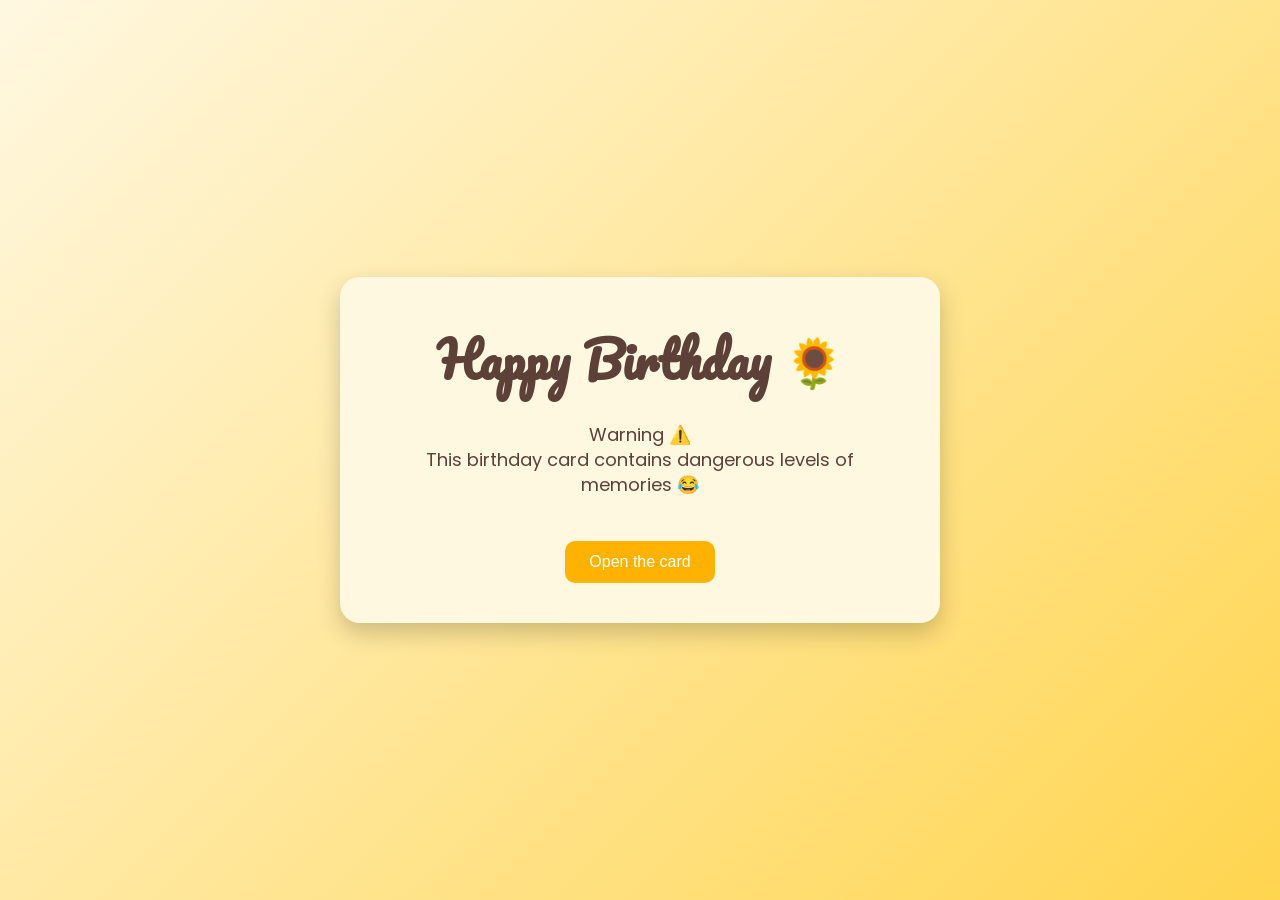
<file: index.html>
<!doctype html>
<html lang="en">
  <head>
    <meta charset="utf-8" />
    <meta name="viewport" content="width=device-width, initial-scale=1" />
    <title>Happy Birthday 🌻</title>
    <link rel="preconnect" href="https://fonts.googleapis.com">
    <link rel="preconnect" href="https://fonts.gstatic.com" crossorigin>
    <link href="https://fonts.googleapis.com/css2?family=Pacifico&family=Poppins:wght@300;400;600&display=swap" rel="stylesheet">
    <link rel="stylesheet" href="styles.css">
  </head>
  <body>
    <div id="transition-overlay"></div>
    <script src="transition.js"></script>
    <main class="viewport">
      <section class="card" id="card" role="region" aria-labelledby="title">
        <h1 id="title" class="heading">Happy Birthday 🌻</h1>
        <p class="warning">Warning ⚠️<br/>This birthday card contains dangerous levels of memories 😂</p>

        <button id="openBtn" class="open-btn">Open the card</button>
      </section>
    </main>

    <script src="script.js"></script>
  </body>
</html>
</file>
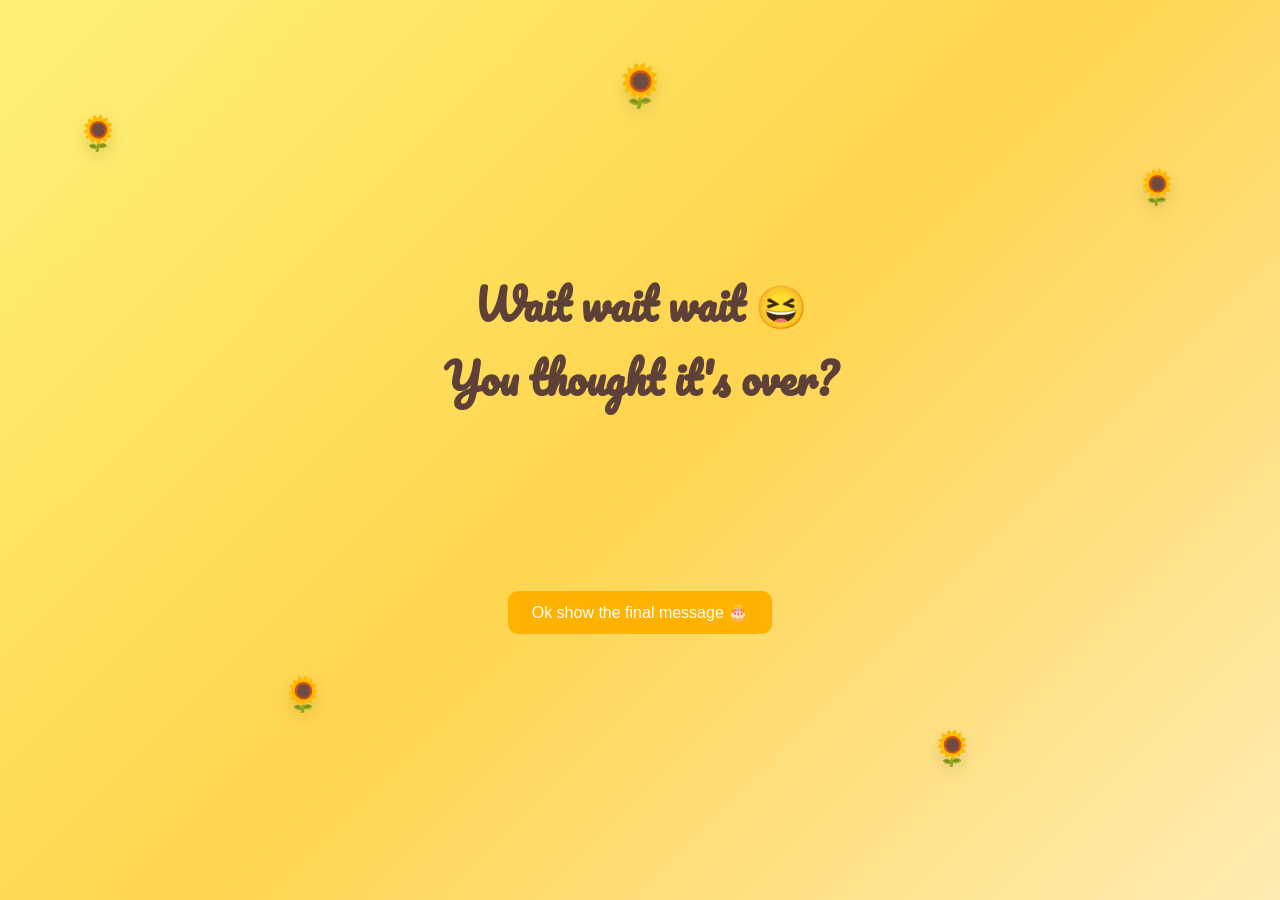
<file: animation.html>
<!doctype html>
<html lang="en">
  <head>
    <meta charset="utf-8" />
    <meta name="viewport" content="width=device-width, initial-scale=1" />
    <title>Surprise! 🎉</title>
    <link rel="preconnect" href="https://fonts.googleapis.com">
    <link rel="preconnect" href="https://fonts.gstatic.com" crossorigin>
    <link href="https://fonts.googleapis.com/css2?family=Pacifico&family=Poppins:wght@300;400;600&display=swap" rel="stylesheet">
    <link rel="stylesheet" href="styles.css">
  </head>
  <body class="celebration-bg">
    <div id="transition-overlay"></div>
    <script src="transition.js"></script>
    <main class="celebration-container">
      <div class="celebration-inner">
        <h1 class="celebrate-primary">Wait wait wait 😆<br/>You thought it's over?</h1>
        <h2 id="secondary" class="celebrate-secondary">Not yet…<br/>Birthday surprise loading 🌻</h2>

        <button id="finalBtn" class="celebrate-btn">Ok show the final message 🎂</button>
      </div>

      <!-- floating sunflowers placed absolutely -->
      <span class="sunflower" style="left:6%; top:12%; animation-duration:6s;">🌻</span>
      <span class="sunflower" style="right:8%; top:18%; animation-duration:5.2s; animation-delay:0.4s;">🌻</span>
      <span class="sunflower" style="left:22%; bottom:20%; animation-duration:5.6s; animation-delay:0.8s;">🌻</span>
      <span class="sunflower" style="right:24%; bottom:14%; animation-duration:6.2s; animation-delay:0.2s;">🌻</span>
      <span class="sunflower" style="left:48%; top:6%; font-size:42px; animation-duration:4.8s;">🌻</span>

      <!-- confetti pieces: generate a variety in HTML for CSS animation -->
      <div aria-hidden="true">
        <span class="confetti-piece" style="left:6%; background:#FFD54F; animation-duration:3.8s; animation-delay:0.2s;"></span>
        <span class="confetti-piece" style="left:18%; background:#FFB300; animation-duration:4.6s; animation-delay:0.8s;"></span>
        <span class="confetti-piece" style="left:30%; background:#FFF8E1; animation-duration:3.2s; animation-delay:0.1s;"></span>
        <span class="confetti-piece" style="left:44%; background:#FFECB3; animation-duration:5.0s; animation-delay:0.4s;"></span>
        <span class="confetti-piece" style="left:58%; background:#FFB300; animation-duration:4.2s; animation-delay:0.6s;"></span>
        <span class="confetti-piece" style="left:72%; background:#FFD54F; animation-duration:3.6s; animation-delay:0.3s;"></span>
        <span class="confetti-piece" style="left:84%; background:#FFF8E1; animation-duration:4.8s; animation-delay:0.9s;"></span>
      </div>
    </main>

    <script>
      // Show the second text after 1.5 seconds
      const secondary = document.getElementById('secondary');
      setTimeout(() => secondary.classList.add('visible'), 1500);

      // Redirect to final page when button clicked
      const finalBtn = document.getElementById('finalBtn');
      finalBtn.addEventListener('click', () => {
        finalBtn.disabled = true;
        finalBtn.style.transform = 'scale(0.98)';
        setTimeout(() => { if (window.navigateWithTransition) navigateWithTransition('final.html'); else window.location.href = 'final.html'; }, 160);
      });
      finalBtn.addEventListener('keyup', (e) => { if (e.key === 'Enter') finalBtn.click(); });
    </script>
  </body>
</html>
</file>
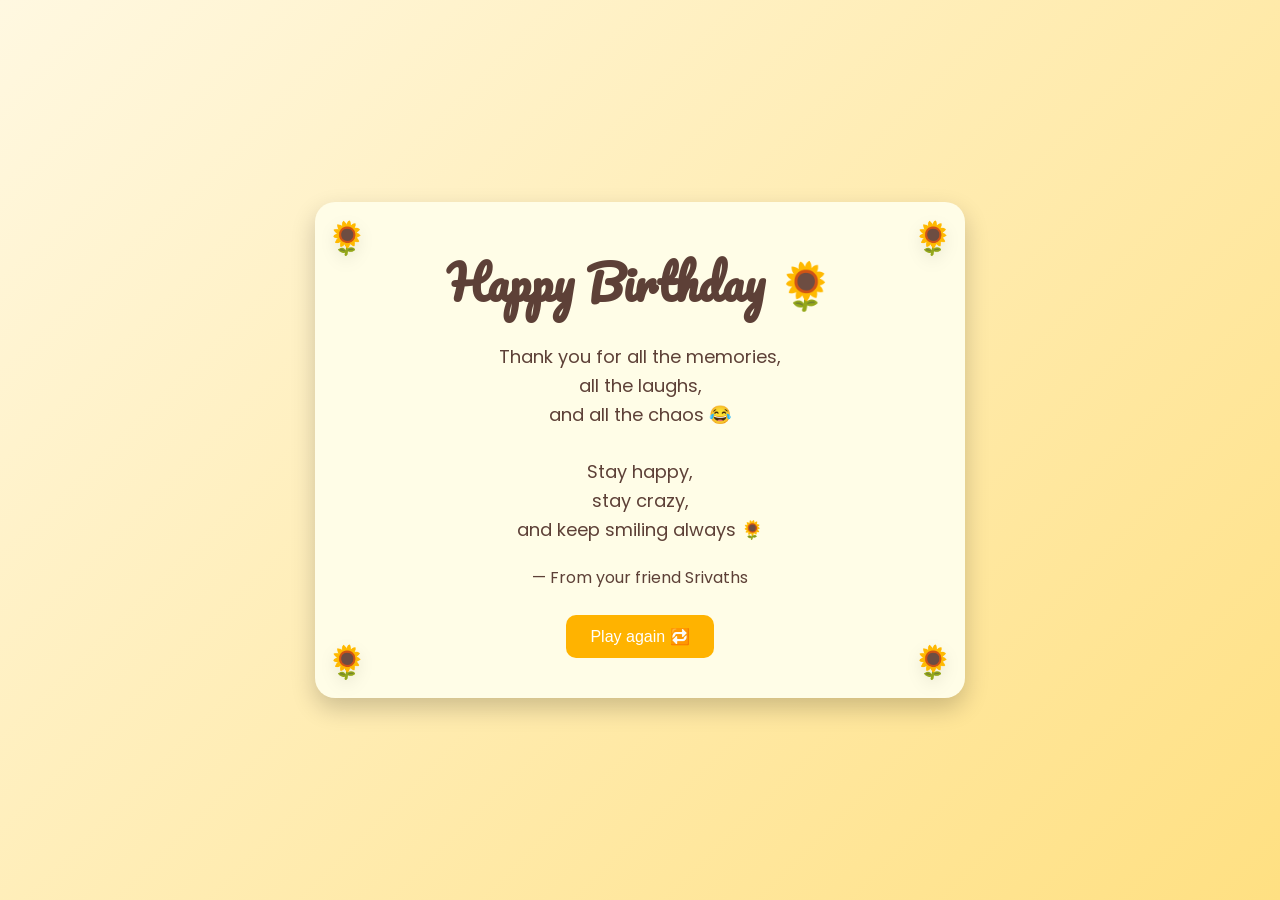
<file: final.html>
<!doctype html>
<html lang="en">
  <head>
    <meta charset="utf-8" />
    <meta name="viewport" content="width=device-width, initial-scale=1" />
    <title>Happy Birthday 🌻 — Final</title>
    <link rel="preconnect" href="https://fonts.googleapis.com">
    <link rel="preconnect" href="https://fonts.gstatic.com" crossorigin>
    <link href="https://fonts.googleapis.com/css2?family=Pacifico&family=Poppins:wght@300;400;600&display=swap" rel="stylesheet">
    <link rel="stylesheet" href="styles.css">
  </head>
  <body class="final-bg">
    <div id="transition-overlay"></div>
    <script src="transition.js"></script>
    <main class="final-viewport">
      <article class="final-card" role="article" aria-labelledby="finalTitle">
        <h1 id="finalTitle" class="final-heading">Happy Birthday 🌻</h1>

        <p class="final-message">Thank you for all the memories,
all the laughs,
and all the chaos 😂

Stay happy,
stay crazy,
and keep smiling always 🌻</p>

        <div class="final-sign">— From your friend Srivaths</div>

        <button id="replayBtn" class="final-btn">Play again 🔁</button>

        <!-- corner sunflowers -->
        <span class="corner-sunflower corner-top-left">🌻</span>
        <span class="corner-sunflower corner-top-right">🌻</span>
        <span class="corner-sunflower corner-bottom-left">🌻</span>
        <span class="corner-sunflower corner-bottom-right">🌻</span>
      </article>
    </main>

    <script>
      const btn = document.getElementById('replayBtn');
      btn.addEventListener('click', () => {
        btn.disabled = true;
        btn.style.transform = 'scale(0.98)';
        setTimeout(() => { if (window.navigateWithTransition) navigateWithTransition('index.html'); else window.location.href = 'index.html'; }, 160);
      });
      btn.addEventListener('keyup', (e) => { if (e.key === 'Enter') btn.click(); });
    </script>
  </body>
</html>
</file>
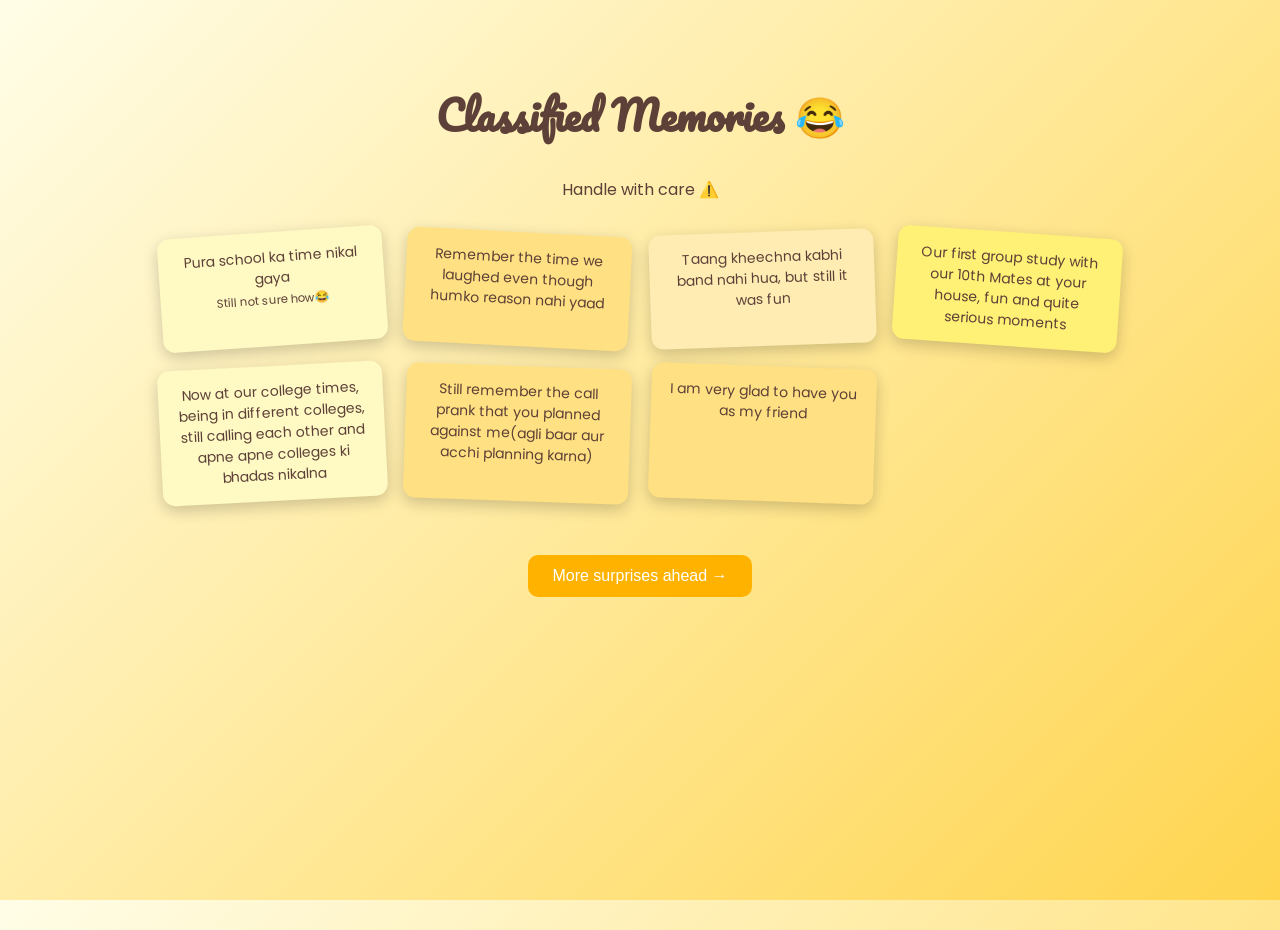
<file: memory.html>
<!doctype html>
<html lang="en">
  <head>
    <meta charset="utf-8" />
    <meta name="viewport" content="width=device-width, initial-scale=1" />
    <title>Classified Memories 😂</title>
    <link rel="preconnect" href="https://fonts.googleapis.com">
    <link rel="preconnect" href="https://fonts.gstatic.com" crossorigin>
    <link href="https://fonts.googleapis.com/css2?family=Pacifico&family=Poppins:wght@300;400;600&display=swap" rel="stylesheet">
    <link rel="stylesheet" href="styles.css">
  </head>
  <body class="memory-bg">
    <div id="transition-overlay"></div>
    <script src="transition.js"></script>
    <main class="memory-container">
      <h1 class="mem-title">Classified Memories 😂</h1>
      <p class="mem-subtitle">Handle with care ⚠️</p>

      <section class="mem-grid" aria-live="polite">
        <div class="mem-card bg-1 rotate-1">Pura school ka time nikal gaya<br><small>Still not sure how😂</small></div>
        <div class="mem-card bg-2 rotate-2">Remember the time we laughed even though humko reason nahi yaad</div>
        <div class="mem-card bg-3 rotate-3">Taang kheechna kabhi band nahi hua, but still it was fun</div>
        <div class="mem-card bg-4 rotate-4">Our first group study with our 10th Mates at your house, fun and quite serious moments</div>
        <div class="mem-card bg-1 rotate-5">Now at our college times, being in different colleges, still calling each other and apne apne colleges ki bhadas nikalna </div>
        <div class="mem-card bg-2 rotate-6">Still remember the call prank that you planned against me(agli baar aur acchi planning karna)</div>
        <div class="mem-card bg-2 rotate-6">I am very glad to have you as my friend</div>
      </section>

      <div class="mem-next">
        <button id="nextBtn" class="open-btn">More surprises ahead →</button>
      </div>
    </main>

    <script>
      const nextBtn = document.getElementById('nextBtn');
      nextBtn.addEventListener('click', () => {
        nextBtn.disabled = true;
        nextBtn.style.transform = 'scale(0.98)';
        setTimeout(() => {
          if (window.navigateWithTransition) navigateWithTransition('animation.html');
          else window.location.href = 'animation.html';
        }, 160);
      });
      nextBtn.addEventListener('keyup', (e) => { if (e.key === 'Enter') nextBtn.click(); });
    </script>
  </body>
</html>
</file>
<file: styles.css>
:root{
  --primary: #FFD54F; /* sunflower yellow */
  --secondary: #FFF8E1; /* cream */
  --accent: #FFB300; /* bright yellow */
  --text: #5D4037; /* brown */
}

*{box-sizing:border-box}
html,body{height:100%;margin:0}
body{
  font-family: 'Poppins', system-ui, -apple-system, 'Segoe UI', Roboto, 'Helvetica Neue', Arial;
  color:var(--text);
  -webkit-font-smoothing:antialiased;
  -moz-osx-font-smoothing:grayscale;
  background: linear-gradient(135deg, #FFF8E1, #FFD54F);
}

/* Page fade-in/out support */
body{opacity:0;transition:opacity 0.6s ease}

/* Full-screen transition overlay */
#transition-overlay{
  position:fixed;
  top:0;left:0;width:100%;height:100%;
  background:#FFD54F;opacity:0;pointer-events:none;transition:opacity 0.6s ease;z-index:9999;
}
#transition-overlay.active{opacity:1;pointer-events:all}

.viewport{
  min-height:100vh;
  display:flex;
  align-items:center;
  justify-content:center;
  padding:24px;
}

.card{
  max-width:600px;
  width:90%;
  padding:40px;
  border-radius:20px;
  background:#FFF8E1;
  box-shadow:0 10px 25px rgba(0,0,0,0.2);
  text-align:center;
  animation:fadeIn 700ms ease both;
}

@keyframes fadeIn{
  from{opacity:0; transform:translateY(12px) scale(.995)}
  to{opacity:1; transform:none}
}

.heading{
  font-family: 'Pacifico', cursive;
  font-size:48px;
  color:var(--text);
  margin:0 0 8px 0;
}

.warning{
  font-family: 'Poppins', sans-serif;
  font-size:18px;
  color:var(--text);
  margin-top:20px;
  line-height:1.4;
}

.open-btn{
  margin-top:26px;
  background:var(--accent);
  color:#fff;
  padding:12px 24px;
  border-radius:10px;
  font-size:16px;
  cursor:pointer;
  border:none;
  transition:transform 180ms ease, box-shadow 180ms ease;
}
.open-btn:hover{transform:scale(1.05)}

@media (max-width:420px){
  .heading{font-size:36px}
  .card{padding:28px}
  .warning{font-size:16px}
  .open-btn{width:100%}
}

/* ==========================
   Memory Page Styles
   ========================== */
.memory-bg{background: linear-gradient(135deg, #FFFDE7, #FFD54F);}

.memory-container{
  max-width:1000px;
  margin:30px auto;
  padding:20px;
  text-align:center;
}

.mem-title{
  font-family: 'Pacifico', cursive;
  font-size:40px;
  color:var(--text);
  margin-top:30px;
}

.mem-subtitle{
  font-family: 'Poppins', sans-serif;
  font-size:16px;
  color:var(--text);
  margin-top:8px;
}

.mem-grid{
  display:grid;
  grid-template-columns: repeat(auto-fit, minmax(220px, 1fr));
  gap:20px;
  margin-top:30px;
}

.mem-card{
  padding:15px;
  border-radius:12px;
  box-shadow:0 5px 15px rgba(0,0,0,0.2);
  font-family: 'Poppins', sans-serif;
  font-size:14px;
  text-align:center;
  transition: transform 220ms ease, box-shadow 220ms ease;
}
.mem-card:hover{transform: scale(1.05) rotate(0deg); box-shadow:0 10px 25px rgba(0,0,0,0.18)}

/* Slight rotations for playful layout */
.rotate-1{transform: rotate(-4deg)}
.rotate-2{transform: rotate(3deg)}
.rotate-3{transform: rotate(-2deg)}
.rotate-4{transform: rotate(4deg)}
.rotate-5{transform: rotate(-3deg)}
.rotate-6{transform: rotate(2deg)}

/* Card background color variants */
.bg-1{background:#FFF9C4}
.bg-2{background:#FFE082}
.bg-3{background:#FFECB3}
.bg-4{background:#FFF176}

.mem-next{
  margin-top:28px;
}

/* ==========================
   Celebration / Animation Page
   ========================== */
.celebration-bg{background: linear-gradient(135deg, #FFF176, #FFD54F, #FFECB3);}

.celebration-container{
  min-height:100vh;
  display:flex;
  align-items:center;
  justify-content:center;
  position:relative;
  padding:24px;
  overflow:hidden;
  text-align:center;
}

.celebration-inner{
  max-width:900px;
  width:100%;
  display:flex;
  flex-direction:column;
  align-items:center;
  gap:18px;
}

.celebrate-primary{
  font-family:'Pacifico', cursive;
  font-size:42px;
  color:var(--text);
  margin:0;
  opacity:1;
}

.celebrate-secondary{
  font-family:'Pacifico', cursive;
  font-size:32px;
  color:var(--text);
  margin:0;
  opacity:0;
  transform:translateY(8px) scale(.99);
  transition: opacity 420ms ease, transform 420ms ease;
}
.celebrate-secondary.visible{opacity:1; transform:none}

/* floating sunflower emojis */
.sunflower{
  position:absolute;
  font-size:34px;
  will-change:transform,opacity;
  filter:drop-shadow(0 6px 8px rgba(0,0,0,0.12));
  animation:floaty 5s ease-in-out infinite;
}
@keyframes floaty{
  0%{transform:translateY(0) rotate(-6deg)}
  50%{transform:translateY(-18px) rotate(6deg)}
  100%{transform:translateY(0) rotate(-6deg)}
}

/* falling confetti pieces */
.confetti-piece{
  position:absolute;
  top:-40px;
  width:10px;
  height:14px;
  border-radius:3px;
  opacity:0.9;
  transform-origin:center;
  animation:fall linear infinite;
}
@keyframes fall{
  0%{transform:translateY(-10vh) rotate(0deg); opacity:1}
  100%{transform:translateY(110vh) rotate(360deg); opacity:0.9}
}

.celebrate-btn{
  margin-top:28px;
  background:var(--accent);
  color:#fff;
  padding:12px 24px;
  border-radius:10px;
  font-size:16px;
  border:none;
  cursor:pointer;
}

/* responsive tweaks */
@media (max-width:480px){
  .celebrate-primary{font-size:30px}
  .celebrate-secondary{font-size:20px}
  .sunflower{font-size:28px}
}

/* ==========================
   Final Page Styles
   ========================== */
.final-bg{background: linear-gradient(135deg, #FFF8E1, #FFE082);}

.final-viewport{
  min-height:100vh;
  display:flex;
  align-items:center;
  justify-content:center;
  padding:24px;
}

.final-card{
  max-width:650px;
  width:90%;
  padding:40px;
  border-radius:20px;
  background:#FFFDE7;
  box-shadow:0 10px 25px rgba(0,0,0,0.2);
  text-align:center;
  position:relative;
  animation:fadeIn 700ms ease both;
}

.final-heading{
  font-family:'Pacifico', cursive;
  font-size:46px;
  color:var(--text);
  margin:0;
}

.final-message{
  font-family:'Poppins', sans-serif;
  font-size:18px;
  line-height:1.6;
  color:var(--text);
  margin-top:20px;
  white-space:pre-line;
}

.final-sign{font-family:'Poppins',sans-serif;font-size:16px;margin-top:20px;color:var(--text)}

/* corner sunflowers */
.corner-sunflower{position:absolute;font-size:32px;filter:drop-shadow(0 6px 8px rgba(0,0,0,0.08));animation:slowRotate 8s linear infinite}
.corner-top-left{left:12px;top:12px}
.corner-top-right{right:12px;top:12px}
.corner-bottom-left{left:12px;bottom:12px}
.corner-bottom-right{right:12px;bottom:12px}

@keyframes slowRotate{0%{transform:rotate(0deg)}50%{transform:rotate(12deg)}100%{transform:rotate(0deg)}}

.final-btn{margin-top:25px;background:var(--accent);color:#fff;padding:12px 24px;border-radius:10px;border:none;cursor:pointer;font-size:16px}
.final-btn:active{transform:translateY(2px)}

@media (max-width:480px){
  .final-heading{font-size:34px}
  .final-message{font-size:16px}
  .corner-sunflower{font-size:26px}
}
</file>
